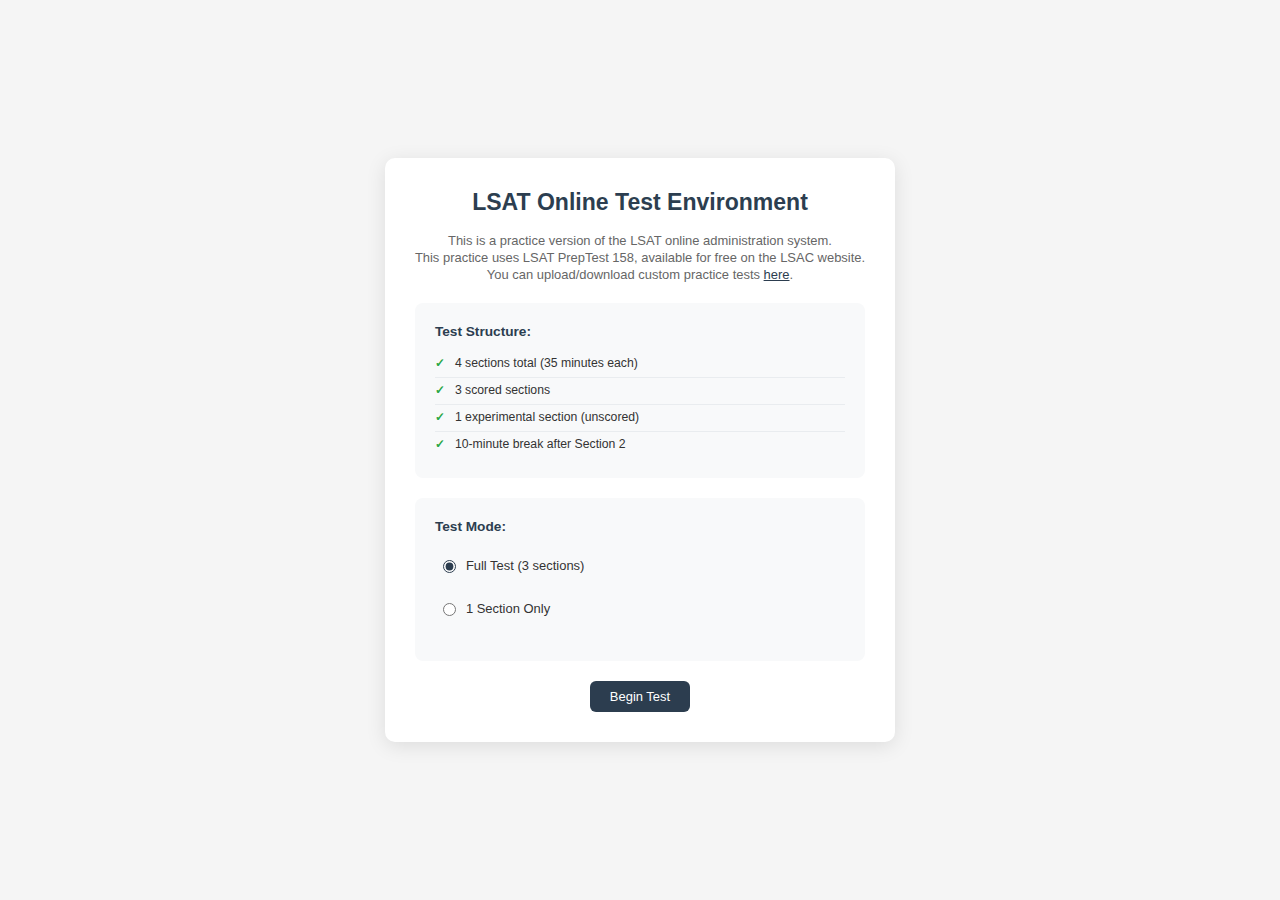
<file: lsat/index.html>
<!DOCTYPE html>
<html lang="en">
<head>
    <meta charset="UTF-8">
    <meta name="viewport" content="width=device-width, initial-scale=1.0">
    <title>LSAT Online Test Environment</title>
    <link rel="icon" type="image/png" href="icon.png">
    <link rel="stylesheet" href="style.css">
</head>
<body>
    <!-- Start Screen -->
    <div id="start-screen" class="screen active">
        <div class="start-container">
            <h1>LSAT Online Test Environment</h1>
            <p>This is a practice version of the LSAT online administration system. <br> 
                This practice uses LSAT PrepTest 158, available for free on the LSAC website. <br> 
                You can upload/download custom practice tests <a href="#" id="json-menu-link">here</a>.
            </p>
            <div class="test-info">
                <h3>Test Structure:</h3>
                <ul>
                    <li>4 sections total (35 minutes each)</li>
                    <li>3 scored sections</li>
                    <li>1 experimental section (unscored)</li>
                    <li>10-minute break after Section 2</li>
                </ul>
            </div>
            
            <div class="test-mode-selection">
                <h3>Test Mode:</h3>
                <div class="mode-options">
                    <label class="mode-option">
                        <input type="radio" name="test-mode" value="full" checked>
                        <span class="mode-label">Full Test (3 sections)</span>
                    </label>
                    <label class="mode-option">
                        <input type="radio" name="test-mode" value="single">
                        <span class="mode-label">1 Section Only</span>
                    </label>
                </div>
                
                <div id="section-selection" class="section-selection" style="display: none;">
                    <h4>Select Section:</h4>
                    <div class="section-options">
                        <label class="section-option">
                            <input type="radio" name="section-type" value="LR1">
                            <span class="section-label">Logical Reasoning 1 (LR1)</span>
                        </label>
                        <label class="section-option">
                            <input type="radio" name="section-type" value="LR2">
                            <span class="section-label">Logical Reasoning 2 (LR2)</span>
                        </label>
                        <label class="section-option">
                            <input type="radio" name="section-type" value="RC">
                            <span class="section-label">Reading Comprehension (RC)</span>
                        </label>
                    </div>
                </div>
            </div>
            
            <button id="begin-test-btn" class="btn-primary">Begin Test</button>
        </div>
    </div>

    <!-- Test Environment -->
    <div id="test-environment" class="screen">
        <!-- Header -->
        <header class="test-header">
            <div class="test-info">
                <span id="section-name">Section 1</span>
                <span id="question-counter">Question 1 of 5</span>
            </div>
            <div class="timer-container">
                <div class="timer" id="timer">35:00</div>
                <button id="submit-section-btn" class="btn-primary">Submit Section</button>
            </div>
        </header>

        <!-- Main Content Area -->
        <main class="test-content">
            <!-- Reading Comprehension Layout -->
            <div id="rc-layout" class="section-layout">
                <div class="passage-pane">
                    <div class="passage-content" id="passage-content">
                        <!-- Passage content will be loaded here -->
                    </div>
                </div>
                <div class="question-pane">
                    <div class="question-content" id="question-content">
                        <!-- Question content will be loaded here -->
                    </div>
                    <div class="answer-choices" id="answer-choices">
                        <!-- Answer choices will be loaded here -->
                    </div>
                </div>
            </div>

            <!-- Logical Reasoning Layout -->
            <div id="lr-layout" class="section-layout">
                <div class="lr-prompt-pane">
                    <div class="prompt-content" id="lr-question-content">
                        <!-- LR prompt content will be loaded here -->
                    </div>
                </div>
                <div class="question-pane">
                    <div class="question-content" id="lr-question-display">
                        <!-- LR question display will be loaded here -->
                    </div>
                    <div class="answer-choices" id="lr-answer-choices">
                        <!-- LR answer choices will be loaded here -->
                    </div>
                </div>
            </div>

            <!-- Logic Games Layout -->
            <div id="lg-layout" class="section-layout">
                <div class="game-setup-pane">
                    <div class="game-content" id="game-content">
                        <!-- Game setup content will be loaded here -->
                    </div>
                </div>
                <div class="question-pane">
                    <div class="question-content" id="lg-question-content">
                        <!-- LG question content will be loaded here -->
                    </div>
                    <div class="answer-choices" id="lg-answer-choices">
                        <!-- LG answer choices will be loaded here -->
                    </div>
                </div>
            </div>
        </main>

        <!-- Navigation -->
        <nav class="test-navigation">
            <div class="nav-container">
                <div class="question-grid" id="question-grid">
                    <!-- Question grid will be generated here -->
                </div>
                <div class="nav-arrows">
                    <button id="prev-btn" class="btn-primary">←</button>
                    <button id="next-btn" class="btn-primary">→</button>
                </div>
            </div>
        </nav>

        <!-- Tools Panel -->
        <div class="tools-panel">
            <button id="highlighter-btn" class="tool-btn">Highlighter</button>
            <button id="notes-btn" class="tool-btn">Notes</button>
        </div>

        <!-- Notes Modal -->
        <div id="notes-modal" class="modal">
            <div class="modal-content">
                <div class="modal-header">
                    <h3>Notes</h3>
                    <button id="close-notes" class="close-btn">&times;</button>
                </div>
                <div class="modal-body">
                    <textarea id="notes-textarea" placeholder="Add your notes here..."></textarea>
                </div>
            </div>
        </div>
    </div>

    <!-- Break Screen -->
    <div id="break-screen" class="screen">
        <div class="break-container">
            <h2>Break Time</h2>
            <p>You have completed Section 2. You can take a 10-minute break or skip it.</p>
            <div class="break-timer" id="break-timer">10:00</div>
            <button id="resume-test-btn" class="btn-primary">Skip Break & Resume Test</button>
        </div>
    </div>

    <!-- End of Test Screen -->
    <div id="end-screen" class="screen">
        <div class="end-container">
            <h2>Test Complete</h2>
            <p>You have completed all sections of the LSAT practice test.</p>
            <div class="test-summary">
                <h3>Test Summary:</h3>
                <ul id="test-summary-list">
                    <!-- Summary will be populated here -->
                </ul>
            </div>
            <div class="copy-summary-section">
                <h3>Copy-Paste Summary</h3>
                <p>Click the button below to copy a detailed summary of your wrong answers to your clipboard:</p>
                <button id="copy-summary-btn" class="btn-primary">Copy Summary to Clipboard</button>
                <div id="summary-text" class="summary-text-display">
                    <!-- Summary text will be populated here -->
                </div>
            </div>
        </div>
    </div>

    <!-- Submit Section Confirmation Modal -->
    <div id="submit-modal" class="modal">
        <div class="modal-content">
            <div class="modal-header">
                <h3>Submit Section</h3>
            </div>
            <div class="modal-body">
                <p>Are you sure you want to submit this section? You will not be able to return to it.</p>
                <div class="modal-buttons">
                    <button id="cancel-submit" class="btn-secondary">Cancel</button>
                    <button id="confirm-submit" class="btn-primary">Submit Section</button>
                </div>
            </div>
        </div>
    </div>

    <!-- JSON Upload/Download Modal -->
    <div id="json-modal" class="modal">
        <div class="modal-content">
            <div class="modal-header">
                <h3>JSON Upload/Download</h3>
                <button id="close-json-modal" class="close-btn">&times;</button>
            </div>
            <div class="modal-body">
                <div class="json-section">
                    <h4>Download Current Test</h4>
                    <p>Download the current test data as a JSON file.</p>
                    <button id="download-json-btn" class="btn-primary">Download in.json</button>
                </div>
                <hr>
                <div class="json-section">
                    <h4>Upload Custom Test</h4>
                    <p>Upload your own JSON file to replace the current test data.</p>
                    <input type="file" id="json-file-input" accept=".json" style="display: none;">
                    <button id="upload-json-btn" class="btn-secondary">Choose File</button>
                    <span id="selected-file-name"></span>
                </div>
            </div>
        </div>
    </div>

    <script src="script.js"></script>
</body>
</html>
</file>
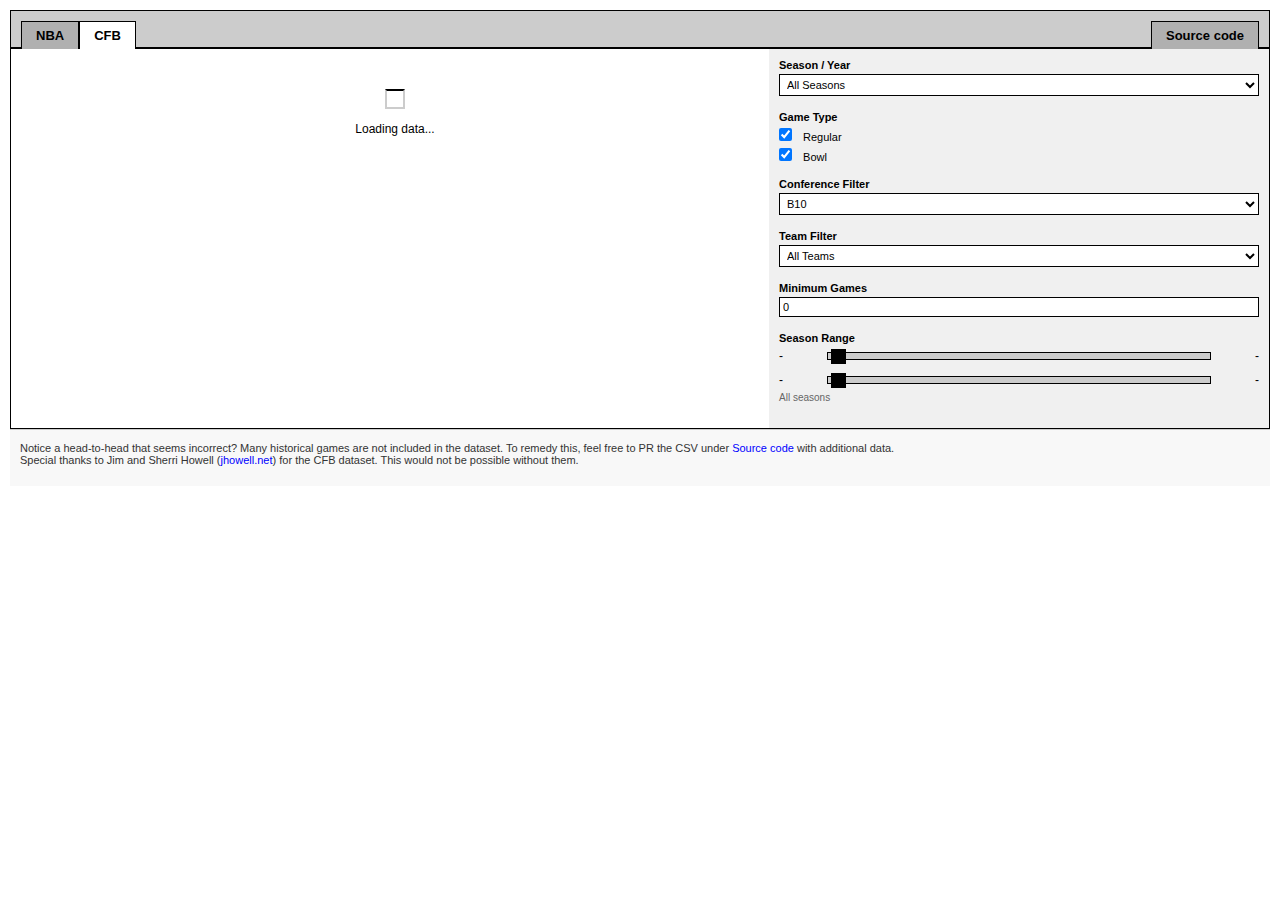
<file: sports/cfb/index.html>
<!DOCTYPE html>
<html lang="en">
<head>
    <meta charset="UTF-8">
    <meta name="viewport" content="width=device-width, initial-scale=1.0">
    <link rel="icon" type="image/png" href="../main/imgs/icon.png">
    <title>CFB Head-to-Head Records</title>
    <script src="https://d3js.org/d3.v7.min.js"></script>
    <link rel="stylesheet" href="../style.css">
</head>
<body>
    <div class="container">
        <div class="sports-tabs">
            <a href="../nba/index.html" class="sports-tab">NBA</a>
            <a href="#" class="sports-tab active">CFB</a>
            <a href="https://github.com/xandervsn/NBA-Head-To-Head" class="sports-tab sports-tab-right" target="_blank" rel="noopener">Source code</a>
        </div>
        <div class="main-content">
            <div class="visualization-container">
                <div id="heatmap-container">
                    <div class="loading"><div class="loading-spinner"></div><p>Loading data...</p></div>
                </div>
            </div>
            <div class="controls">
                <div class="filters-panel">
                    <div class="filter-group">
                        <label>Season / Year</label>
                        <select id="year-filter"><option value="all">All Seasons</option></select>
                    </div>
                    <div class="filter-group">
                        <label>Game Type</label>
                        <div style="margin-top: 5px;">
                            <label style="display: block; margin-bottom: 5px; font-weight: normal; padding-left: 0; padding-right: 0;">
                                <input type="checkbox" class="game-type-checkbox" value="Regular" checked style="margin-right: 8px; margin-left: 0; vertical-align: baseline; width: auto;">
                                <span style="vertical-align: baseline;">Regular</span>
                            </label>
                            <label style="display: block; margin-bottom: 5px; font-weight: normal; padding-left: 0; padding-right: 0;">
                                <input type="checkbox" class="game-type-checkbox" value="Bowl" checked style="margin-right: 8px; margin-left: 0; vertical-align: baseline; width: auto;">
                                <span style="vertical-align: baseline;">Bowl</span>
                            </label>
                        </div>
                    </div>
                    <div class="filter-group">
                        <label>Conference Filter</label>
                        <select id="conference-filter">
                            <option value="p5">P5</option>
                            <option value="acc">ACC</option>
                            <option value="b10" selected>B10</option>
                            <option value="big12">Big 12</option>
                            <option value="pac12">Pac-12</option>
                            <option value="sec">SEC</option>
                        </select>
                    </div>
                    <div class="filter-group">
                        <label>Team Filter</label>
                        <select id="team-filter"><option value="all">All Teams</option></select>
                    </div>
                    <div class="filter-group">
                        <label>Minimum Games</label>
                        <input type="number" id="min-games-filter" value="0" min="0" step="1">
                    </div>
                    <div class="filter-group">
                        <label>Season Range</label>
                        <div style="margin-top: 5px;">
                            <div style="display: table; width: 100%; margin-bottom: 10px;">
                                <div style="display: table-cell; width: 40px; vertical-align: middle;"><span id="year-min-display">-</span></div>
                                <div style="display: table-cell; vertical-align: middle; padding: 0 8px;"><input type="range" id="year-range-slider-min" min="0" max="100" value="0" step="1" style="width: 100%;"></div>
                                <div style="display: table-cell; width: 40px; vertical-align: middle; text-align: right;"><span id="year-max-display-min">-</span></div>
                            </div>
                            <div style="display: table; width: 100%;">
                                <div style="display: table-cell; width: 40px; vertical-align: middle;"><span id="year-min-display-max">-</span></div>
                                <div style="display: table-cell; vertical-align: middle; padding: 0 8px;"><input type="range" id="year-range-slider-max" min="0" max="100" value="0" step="1" style="width: 100%;"></div>
                                <div style="display: table-cell; width: 40px; vertical-align: middle; text-align: right;"><span id="year-max-display">-</span></div>
                            </div>
                        </div>
                        <div style="margin-top: 5px; font-size: 10px; color: #666;"><span id="year-range-text">All seasons</span></div>
                    </div>
                </div>
            </div>
        </div>
    </div>

    <footer class="sports-footer">
        Notice a head-to-head that seems incorrect? Many historical games are not included in the dataset. To remedy this, feel free to PR the CSV under <a href="https://github.com/xandervsn/NBA-Head-To-Head" target="_blank" rel="noopener">Source code</a> with additional data.<br>
        Special thanks to Jim and Sherri Howell (<a href="https://www.jhowell.net/cf/scores/byconf.htm" target="_blank" rel="noopener">jhowell.net</a>) for the CFB dataset. This would not be possible without them.
    </footer>

    <div class="tooltip" id="tooltip"></div>

    <script>
        let rawData = [], yearByYearData = [], filteredData = [], teams = [], allTeams = [];
        let availableYears = [], yearRange = { min: null, max: null };
        const CONFERENCE_OPTIONS = [
            { key: 'p5', label: 'P5' },
            { key: 'acc', label: 'ACC' },
            { key: 'b10', label: 'B10' },
            { key: 'big12', label: 'Big 12' },
            { key: 'pac12', label: 'Pac-12' },
            { key: 'sec', label: 'SEC' }
        ];
        const config = {
            cellSize: 22,
            cellPadding: 0,
            colorScale: d3.scaleSequential(d3.interpolateRdYlGn).domain([0, 1])
        };

        function lightenColor(color, amount) {
            const c = d3.rgb(color);
            return d3.rgb(Math.min(255, c.r + amount), Math.min(255, c.g + amount), Math.min(255, c.b + amount));
        }

        async function init() {
            try {
                setupConferenceFilter();
                await loadDataForConference(d3.select('#conference-filter').property('value'));
                setupFilters();
                if (availableYears.length > 0) setupYearSlider();
                applyFilters();
            } catch (e) {
                console.error(e);
                document.getElementById('heatmap-container').innerHTML = '<div class="no-data-message">Error loading data. Run build_head_to_head.py and ensure conference CSVs are in cfb/data/.</div>';
            }
        }

        function setupConferenceFilter() {
            const confFilter = d3.select('#conference-filter');
            confFilter.selectAll('option').remove();
            CONFERENCE_OPTIONS.forEach(o => confFilter.append('option').attr('value', o.key).text(o.label));
            confFilter.property('value', 'b10');
            confFilter.on('change', async function() {
                const key = d3.select(this).property('value');
                document.getElementById('heatmap-container').innerHTML = '<div class="loading"><div class="loading-spinner"></div><p>Loading data...</p></div>';
                try {
                    await loadDataForConference(key);
                    setupFilters();
                    if (availableYears.length > 0) setupYearSlider();
                    applyFilters();
                } catch (e) {
                    console.error(e);
                    document.getElementById('heatmap-container').innerHTML = '<div class="no-data-message">Error loading conference data.</div>';
                }
            });
        }

        async function loadDataForConference(conferenceKey) {
            const recordsUrl = `data/${conferenceKey}_head_to_head_records.csv`;
            const byYearUrl = `data/${conferenceKey}_head_to_head_by_year.csv`;
            const response = await fetch(recordsUrl);
            if (!response.ok) throw new Error(`Failed to load ${recordsUrl}`);
            const csvText = await response.text();
            rawData = d3.csvParse(csvText, d => ({
                team: d.Team,
                opponent: d.Opponent,
                winPct: d.Win_Percentage === '' ? null : parseFloat(d.Win_Percentage) / 100,
                wins: parseInt(d.Wins) || 0,
                losses: parseInt(d.Losses) || 0,
                ties: parseInt(d.Ties) || 0,
                totalGames: parseInt(d.Total_Games) || 0
            }));

            try {
                const yearResponse = await fetch(byYearUrl);
                if (!yearResponse.ok) throw new Error('No by-year file');
                const yearCsv = await yearResponse.text();
                yearByYearData = d3.csvParse(yearCsv, d => ({
                    year: parseInt(d.year),
                    gameType: d.gameType || 'Regular',
                    team: d.team,
                    opponent: d.opponent,
                    winPct: parseFloat(d.win_pct) / 100,
                    wins: parseInt(d.wins) || 0,
                    losses: parseInt(d.losses) || 0,
                    ties: parseInt(d.ties) || 0,
                    totalGames: parseInt(d.total_games) || 0
                }));
                availableYears = [...new Set(yearByYearData.map(d => d.year))].filter(y => !isNaN(y)).sort((a, b) => a - b);
                if (availableYears.length) {
                    yearRange.min = availableYears[0];
                    yearRange.max = availableYears[availableYears.length - 1];
                }
            } catch (err) { yearByYearData = []; availableYears = []; yearRange = { min: null, max: null }; }

            const teamSet = new Set();
            rawData.forEach(d => { teamSet.add(d.team); teamSet.add(d.opponent); });
            allTeams = Array.from(teamSet).sort();
            teams = allTeams.slice();
            filteredData = rawData;
        }

        function setupYearSlider() {
            if (!availableYears.length) {
                d3.select('#year-min-display').text('-');
                d3.select('#year-max-display-min').text('-');
                d3.select('#year-min-display-max').text('-');
                d3.select('#year-max-display').text('-');
                d3.select('#year-range-text').text('All seasons');
                return;
            }
            const sliderMin = d3.select('#year-range-slider-min');
            const sliderMax = d3.select('#year-range-slider-max');
            sliderMin.attr('min', 0).attr('max', availableYears.length - 1).attr('value', 0);
            sliderMax.attr('min', 0).attr('max', availableYears.length - 1).attr('value', availableYears.length - 1);
            d3.select('#year-min-display').text(yearRange.min);
            d3.select('#year-max-display-min').text(yearRange.min);
            d3.select('#year-min-display-max').text(yearRange.min);
            d3.select('#year-max-display').text(yearRange.max);
            d3.select('#year-range-text').text(`All seasons (${yearRange.min}-${yearRange.max})`);

            function updateYearRange() {
                let minIdx = parseInt(sliderMin.property('value'));
                let maxIdx = parseInt(sliderMax.property('value'));
                if (minIdx > maxIdx) {
                    if (this.id === 'year-range-slider-min') { sliderMin.attr('value', maxIdx); minIdx = maxIdx; }
                    else { sliderMax.attr('value', minIdx); maxIdx = minIdx; }
                }
                const selectedMin = availableYears[minIdx], selectedMax = availableYears[maxIdx];
                d3.select('#year-min-display').text(selectedMin);
                d3.select('#year-max-display-min').text(selectedMin);
                d3.select('#year-min-display-max').text(selectedMin);
                d3.select('#year-max-display').text(selectedMax);
                d3.select('#year-range-text').text(selectedMin === selectedMax ? `Season ${selectedMin}` : `Seasons ${selectedMin}-${selectedMax}`);
                applyFilters();
            }
            sliderMin.on('input', updateYearRange);
            sliderMax.on('input', updateYearRange);
        }

        function setupFilters() {
            const teamFilter = d3.select('#team-filter');
            teamFilter.selectAll('option').remove();
            teamFilter.append('option').attr('value', 'all').text('All Teams');
            allTeams.forEach(team => teamFilter.append('option').attr('value', team).text(team));
            teamFilter.property('value', 'all');
            if (availableYears.length) {
                const yearFilter = d3.select('#year-filter');
                yearFilter.selectAll('option').filter((d, i) => i > 0).remove();
                availableYears.forEach(y => yearFilter.append('option').attr('value', y).text(y));
            }
            d3.select('#team-filter').on('change', applyFilters);
            d3.select('#min-games-filter').on('input', applyFilters);
            d3.select('#year-filter').on('change', applyFilters);
            d3.selectAll('.game-type-checkbox').on('change', applyFilters);
        }

        function applyFilters() {
            const selectedTeam = d3.select('#team-filter').property('value');
            const minGames = parseInt(d3.select('#min-games-filter').property('value')) || 0;
            const selectedYear = d3.select('#year-filter').property('value');
            const sliderMinVal = parseInt(d3.select('#year-range-slider-min').property('value')) || 0;
            const sliderMaxVal = parseInt(d3.select('#year-range-slider-max').property('value')) || (availableYears.length - 1);
            const selectedGameTypes = [];
            d3.selectAll('.game-type-checkbox').each(function() {
                if (d3.select(this).property('checked')) selectedGameTypes.push(d3.select(this).property('value'));
            });

            let yearMin = yearRange.min, yearMax = null;
            if (selectedYear !== 'all' && !isNaN(parseInt(selectedYear))) {
                yearMax = parseInt(selectedYear);
                yearMin = yearMax;
            } else if (availableYears.length) {
                yearMin = availableYears[sliderMinVal];
                yearMax = availableYears[sliderMaxVal];
            }

            if (yearByYearData.length && yearMax != null) {
                let yearFiltered = yearByYearData.filter(d => d.year >= yearMin && d.year <= yearMax);
                if (selectedGameTypes.length) yearFiltered = yearFiltered.filter(d => selectedGameTypes.includes(d.gameType));
                const aggregated = {};
                yearFiltered.forEach(d => {
                    const key = `${d.team}|${d.opponent}`;
                    if (!aggregated[key]) aggregated[key] = { team: d.team, opponent: d.opponent, wins: 0, losses: 0, ties: 0, totalGames: 0 };
                    aggregated[key].wins += d.wins;
                    aggregated[key].losses += d.losses;
                    aggregated[key].ties += d.ties;
                    aggregated[key].totalGames += d.totalGames;
                });
                filteredData = Object.values(aggregated).map(d => {
                    const decided = d.wins + d.losses;
                    return {
                        team: d.team, opponent: d.opponent, wins: d.wins, losses: d.losses, ties: d.ties, totalGames: d.totalGames,
                        winPct: decided > 0 ? d.wins / decided : null
                    };
                });
            } else filteredData = rawData.slice();

            filteredData = filteredData.filter(d => {
                if (selectedTeam !== 'all' && d.team !== selectedTeam && d.opponent !== selectedTeam) return false;
                if (d.totalGames < minGames) return false;
                return true;
            });

            const filteredTeamSet = new Set();
            filteredData.forEach(d => { filteredTeamSet.add(d.team); filteredTeamSet.add(d.opponent); });
            teams = Array.from(filteredTeamSet).sort();
            renderHeatmap();
        }

        function renderHeatmap() {
            const container = d3.select('#heatmap-container');
            container.selectAll('*').remove();
            if (!filteredData.length) {
                container.html('<div class="no-data-message">No data matches the current filters.</div>');
                return;
            }

            const margin = { top: 40, right: 20, bottom: 120, left: 140 };
            const controlsWidth = 520; // Width of controls panel (500px + padding)
            const viewportWidth = Math.max(400, window.innerWidth - 40 - controlsWidth);
            const viewportHeight = Math.max(400, window.innerHeight - 120);
            const availableWidth = viewportWidth - margin.left - margin.right;
            const availableHeight = viewportHeight - margin.top - margin.bottom;
            const effectiveGridSide = Math.min(availableWidth, availableHeight);
            const n = teams.length;
            // For n <= 32: grid fills viewport (same total size for 8x8 and 30x30). For n > 32: cell size fixed at 32-cell size so grid grows and scrolls.
            const cellSize = effectiveGridSide / (n <= 32 ? n : 32);
            const gridSize = n * cellSize;
            const fontScale = cellSize / 22;
            const cellLabelFont = Math.round(Math.max(5, Math.min(24, 6 * fontScale)));
            const axisTickFont = Math.round(Math.max(6, Math.min(20, 8 * fontScale)));
            const axisLabelFont = Math.round(Math.max(8, Math.min(24, 9 * fontScale)));
            const titleFont = Math.round(Math.max(10, Math.min(14, 14 * fontScale)));
            const width = gridSize + margin.left + margin.right;
            const height = gridSize + margin.top + margin.bottom;

            const svg = container.append('svg').attr('width', width).attr('height', height);
            const g = svg.append('g').attr('transform', `translate(${margin.left},${margin.top})`);

            const dataMatrix = {};
            filteredData.forEach(d => { dataMatrix[`${d.team}|${d.opponent}`] = d; });

            const xScale = d3.scaleBand().domain(teams).range([0, gridSize]).paddingInner(0);
            const yScale = d3.scaleBand().domain(teams).range([0, gridSize]).paddingInner(0);

            const cellData = teams.flatMap(team => teams.map(opponent => ({
                team, opponent, data: dataMatrix[`${team}|${opponent}`]
            })));

            g.selectAll('.cell').data(cellData).enter().append('rect')
                .attr('class', 'cell')
                .attr('x', d => xScale(d.opponent))
                .attr('y', d => yScale(d.team))
                .attr('width', xScale.bandwidth())
                .attr('height', yScale.bandwidth())
                .each(function(d) {
                    const fill = (!d.data || d.data.totalGames === 0) ? '#e0e0e0' : config.colorScale(d.data.winPct);
                    d3.select(this).attr('fill', fill).attr('data-original-fill', fill);
                })
                .style('cursor', 'pointer')
                .on('mouseenter', function(ev, d) {
                    d3.selectAll('.cell').each(function(c) {
                        const orig = d3.select(this).attr('data-original-fill');
                        let fill = orig;
                        if (c.team === d.team && c.opponent === d.opponent) fill = lightenColor(orig, 60);
                        else if (c.team === d.team || c.opponent === d.opponent) fill = lightenColor(orig, 40);
                        d3.select(this).attr('fill', fill);
                    });
                    showTooltip(ev, d);
                })
                .on('mousemove', ev => d3.select('#tooltip').style('left', (ev.pageX + 10) + 'px').style('top', (ev.pageY - 10) + 'px'))
                .on('mouseleave', function() {
                    d3.selectAll('.cell').each(function() { d3.select(this).attr('fill', d3.select(this).attr('data-original-fill')); });
                    d3.select('#tooltip').classed('visible', false);
                });

            g.selectAll('.cell-label').data(cellData).enter().append('text')
                .attr('class', 'cell-label')
                .attr('x', d => xScale(d.opponent) + xScale.bandwidth() / 2)
                .attr('y', d => yScale(d.team) + yScale.bandwidth() / 2)
                .attr('text-anchor', 'middle').attr('dominant-baseline', 'middle')
                .style('font-size', cellLabelFont + 'px')
                .text(d => (!d.data || d.data.totalGames === 0) ? '' : `${(d.data.winPct * 100).toFixed(0)}%`)
                .style('pointer-events', 'none');

            g.append('g').attr('class', 'axis').attr('transform', `translate(0,${gridSize})`)
                .call(d3.axisBottom(xScale).tickSize(0)).selectAll('text')
                .attr('transform', 'rotate(-65)').attr('text-anchor', 'end').attr('dx', '-.4em').attr('dy', '.25em')
                .attr('class', 'axis-tick').attr('font-size', axisTickFont);
            g.append('g').attr('class', 'axis').call(d3.axisLeft(yScale).tickSize(0)).selectAll('text')
                .attr('class', 'axis-tick').attr('font-size', axisTickFont);
            g.append('text').attr('class', 'axis-label').attr('transform', 'rotate(-90)').attr('y', -margin.left + 20).attr('x', -gridSize / 2).attr('text-anchor', 'middle').attr('font-size', axisLabelFont).text('Team');
            g.append('text').attr('class', 'axis-label').attr('y', gridSize + 80).attr('x', gridSize / 2).attr('text-anchor', 'middle').attr('font-size', axisLabelFont).text('Opponent');
            svg.append('text').attr('x', width / 2).attr('y', 22).attr('text-anchor', 'middle').style('font-size', titleFont + 'px').style('font-weight', 'bold').text('Head-to-Head Win %');
        }

        function showTooltip(ev, d) {
            const tooltip = d3.select('#tooltip');
            if (!d.data || d.data.totalGames === 0) {
                tooltip.html(`<h3>${d.team} vs ${d.opponent}</h3><p>No games played</p>`);
            } else {
                tooltip.html(`
                    <h3>${d.team} vs ${d.opponent}</h3>
                    <p><span class="highlight">Win %:</span> ${(d.data.winPct * 100).toFixed(2)}%</p>
                    <p><span class="highlight">Record:</span> ${d.data.wins}-${d.data.losses}-${d.data.ties || 0}</p>
                    <p><span class="highlight">Total Games:</span> ${d.data.totalGames}</p>
                `);
            }
            tooltip.classed('visible', true).style('left', (ev.pageX + 10) + 'px').style('top', (ev.pageY - 10) + 'px');
        }

        window.addEventListener('DOMContentLoaded', init);
        let resizeT;
        window.addEventListener('resize', () => {
            clearTimeout(resizeT);
            resizeT = setTimeout(() => { if (teams.length) renderHeatmap(); }, 250);
        });
    </script>
</body>
</html>
</file>
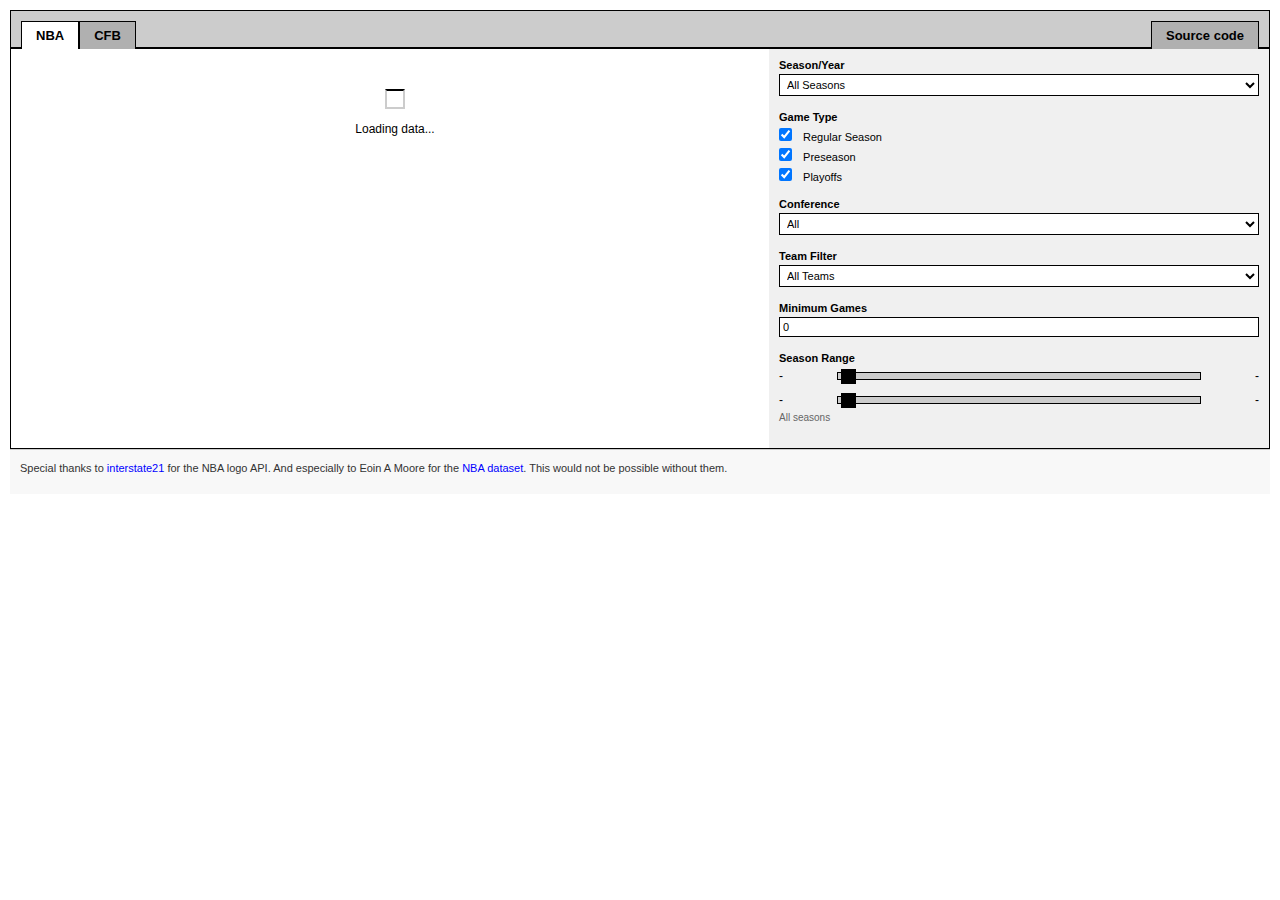
<file: sports/nba/index.html>
<!DOCTYPE html>
<html lang="en">
<head>
    <meta charset="UTF-8">
    <meta name="viewport" content="width=device-width, initial-scale=1.0">
    <link rel="icon" type="image/png" href="../main/imgs/icon.png">
    <title>NBA Head-to-Head Records</title>
    <script src="https://d3js.org/d3.v7.min.js"></script>
    <link rel="stylesheet" href="../style.css">
</head>
<body>
    <div class="container">
        <div class="sports-tabs">
            <a href="#" class="sports-tab active">NBA</a>
            <a href="../cfb/index.html" class="sports-tab">CFB</a>
            <a href="https://github.com/xandervsn/NBA-Head-To-Head" class="sports-tab sports-tab-right" target="_blank" rel="noopener">Source code</a>
        </div>

        <div class="main-content">
            <div class="visualization-container">
                <div id="heatmap-container">
                    <div class="loading">
                        <div class="loading-spinner"></div>
                        <p>Loading data...</p>
                    </div>
                </div>
            </div>

            <div class="controls">
                <div class="filters-panel">
                    <div class="filter-group">
                        <label>Season/Year</label>
                        <select id="year-filter">
                            <option value="all">All Seasons</option>
                            <!-- Will be populated dynamically -->
                        </select>
                    </div>
                    <div class="filter-group">
                        <label>Game Type</label>
                        <div style="margin-top: 5px;">
                            <label style="display: block; margin-bottom: 5px; font-weight: normal; padding-left: 0; padding-right: 0;">
                                <input type="checkbox" class="game-type-checkbox" value="Regular Season" checked style="margin-right: 8px; margin-left: 0; vertical-align: baseline; width: auto;">
                                <span style="vertical-align: baseline;">Regular Season</span>
                            </label>
                            <label style="display: block; margin-bottom: 5px; font-weight: normal; padding-left: 0; padding-right: 0;">
                                <input type="checkbox" class="game-type-checkbox" value="Preseason" checked style="margin-right: 8px; margin-left: 0; vertical-align: baseline; width: auto;">
                                <span style="vertical-align: baseline;">Preseason</span>
                            </label>
                            <label style="display: block; margin-bottom: 5px; font-weight: normal; padding-left: 0; padding-right: 0;">
                                <input type="checkbox" class="game-type-checkbox" value="Playoffs" checked style="margin-right: 8px; margin-left: 0; vertical-align: baseline; width: auto;">
                                <span style="vertical-align: baseline;">Playoffs</span>
                            </label>
                        </div>
                    </div>
                    <div class="filter-group">
                        <label>Conference</label>
                        <select id="conference-filter">
                            <option value="all">All</option>
                            <option value="east">Eastern Conference</option>
                            <option value="west">Western Conference</option>
                        </select>
                    </div>
                    <div class="filter-group">
                        <label>Team Filter</label>
                        <select id="team-filter">
                            <option value="all">All Teams</option>
                            <!-- Will be populated dynamically -->
                        </select>
                    </div>
                    <div class="filter-group">
                        <label>Minimum Games</label>
                        <input type="number" id="min-games-filter" value="0" min="0" step="1">
                    </div>
                    <div class="filter-group">
                        <label>Season Range</label>
                        <div style="margin-top: 5px;">
                            <div style="display: table; width: 100%; margin-bottom: 10px;">
                                <div style="display: table-cell; width: 50px; vertical-align: middle;">
                                    <span id="year-min-display">-</span>
                                </div>
                                <div style="display: table-cell; width: auto; vertical-align: middle; padding: 0 8px;">
                                    <input type="range" id="year-range-slider-min" min="0" max="100" value="0" step="1" style="width: 100%;">
                                </div>
                                <div style="display: table-cell; width: 50px; vertical-align: middle; text-align: right;">
                                    <span id="year-max-display-min">-</span>
                                </div>
                            </div>
                            <div style="display: table; width: 100%;">
                                <div style="display: table-cell; width: 50px; vertical-align: middle;">
                                    <span id="year-min-display-max">-</span>
                                </div>
                                <div style="display: table-cell; width: auto; vertical-align: middle; padding: 0 8px;">
                                    <input type="range" id="year-range-slider-max" min="0" max="100" value="0" step="1" style="width: 100%;">
                                </div>
                                <div style="display: table-cell; width: 50px; vertical-align: middle; text-align: right;">
                                    <span id="year-max-display">-</span>
                                </div>
                            </div>
                        </div>
                        <div style="margin-top: 5px; font-size: 10px; color: #666;">
                            <span id="year-range-text">All seasons</span>
                        </div>
                    </div>
                </div>
            </div>
        </div>
    </div>

    <footer class="sports-footer">
        Special thanks to <a href="https://interstate21.com/nba-logos/" target="_blank" rel="noopener">interstate21</a> for the NBA logo API.
        And especially to Eoin A Moore for the <a href="https://www.kaggle.com/datasets/eoinamoore/historical-nba-data-and-player-box-scores/" target="_blank" rel="noopener">NBA dataset</a>. This would not be possible without them.
    </footer>

    <div class="tooltip" id="tooltip"></div>

    <script>
        // Global state
        let rawData = [];
        let yearByYearData = [];
        let filteredData = [];
        let teams = [];
        let allTeams = [];
        let currentHighlight = { row: null, col: null };
        let availableYears = [];
        let yearRange = { min: null, max: null };
        
        // Configuration
        const config = {
            cellSize: 25,
            cellPadding: 0,
            labelWidth: 120,
            labelHeight: 20,
            logoSizeAt30: 24,  // logo size when heatmap is 30×30 (reference scale)
            colorScale: d3.scaleSequential(d3.interpolateRdYlGn)
                .domain([0, 1])
        };

        // Team full name → 3-letter abbreviation (for nba_logos/XXX.png)
        const teamToAbbr = {
            'Atlanta Hawks': 'ATL', 'Boston Celtics': 'BOS', 'Brooklyn Nets': 'BKN',
            'Charlotte Hornets': 'CHA', 'Chicago Bulls': 'CHI', 'Cleveland Cavaliers': 'CLE',
            'Dallas Mavericks': 'DAL', 'Denver Nuggets': 'DEN', 'Detroit Pistons': 'DET',
            'Golden State Warriors': 'GSW', 'Houston Rockets': 'HOU', 'Indiana Pacers': 'IND',
            'Los Angeles Clippers': 'LAC', 'Los Angeles Lakers': 'LAL', 'Memphis Grizzlies': 'MEM',
            'Miami Heat': 'MIA', 'Milwaukee Bucks': 'MIL', 'Minnesota Timberwolves': 'MIN',
            'New Orleans Pelicans': 'NOP', 'New York Knicks': 'NYK', 'Oklahoma City Thunder': 'OKC',
            'Orlando Magic': 'ORL', 'Philadelphia 76ers': 'PHI', 'Phoenix Suns': 'PHX',
            'Portland Trail Blazers': 'POR', 'Sacramento Kings': 'SAC', 'San Antonio Spurs': 'SAS',
            'Toronto Raptors': 'TOR', 'Utah Jazz': 'UTA', 'Washington Wizards': 'WAS'
        };

        // Conference membership (East / West) for Conference filter
        const EAST_TEAMS = [
            'Atlanta Hawks', 'Boston Celtics', 'Brooklyn Nets', 'Charlotte Hornets', 'Chicago Bulls',
            'Cleveland Cavaliers', 'Detroit Pistons', 'Indiana Pacers', 'Miami Heat', 'Milwaukee Bucks',
            'New York Knicks', 'Orlando Magic', 'Philadelphia 76ers', 'Toronto Raptors', 'Washington Wizards'
        ];
        const WEST_TEAMS = [
            'Dallas Mavericks', 'Denver Nuggets', 'Golden State Warriors', 'Houston Rockets',
            'Los Angeles Clippers', 'Los Angeles Lakers', 'Memphis Grizzlies', 'Minnesota Timberwolves',
            'New Orleans Pelicans', 'Oklahoma City Thunder', 'Phoenix Suns', 'Portland Trail Blazers',
            'Sacramento Kings', 'San Antonio Spurs', 'Utah Jazz'
        ];
        function logoPath(team) { return 'nba_logos/' + (teamToAbbr[team] || 'ATL') + '.png'; }
        const bigLogoTeams = new Set(['LAL', 'LAC', 'POR', 'SAS']);
        function logoScale(team) { return bigLogoTeams.has(teamToAbbr[team]) ? 1.3 : 1; }

        // Helper function to lighten a color
        function lightenColor(color, amount) {
            const d3Color = d3.rgb(color);
            return d3.rgb(
                Math.min(255, d3Color.r + amount),
                Math.min(255, d3Color.g + amount),
                Math.min(255, d3Color.b + amount)
            );
        }

        // Initialize
        async function init() {
            try {
                await loadData();
                setupFilters();
                if (availableYears.length > 0) {
                    setupYearSlider();
                }
                renderHeatmap();
            } catch (error) {
                console.error('Initialization error:', error);
                document.getElementById('heatmap-container').innerHTML = 
                    '<div class="no-data-message">Error loading data. Please ensure nba/data/nba_head_to_head_records.csv is available.</div>';
            }
        }

        // Load CSV data
        async function loadData() {
            // Load aggregated data
            const response = await fetch('data/nba_head_to_head_records.csv');
            const csvText = await response.text();
            rawData = d3.csvParse(csvText, d => ({
                team: d.Team,
                opponent: d.Opponent,
                winPct: d.Win_Percentage === '' ? null : parseFloat(d.Win_Percentage) / 100,
                wins: parseInt(d.Wins) || 0,
                losses: parseInt(d.Losses) || 0,
                totalGames: parseInt(d.Total_Games) || 0
            }));

            // Load year-by-year data
            try {
                const yearResponse = await fetch('data/nba_head_to_head_by_year.csv');
                const yearCsvText = await yearResponse.text();
                yearByYearData = d3.csvParse(yearCsvText, d => ({
                    year: parseInt(d.year),
                    gameType: d.gameType || 'Regular Season',
                    team: d.team,
                    opponent: d.opponent,
                    winPct: parseFloat(d.win_pct) / 100,
                    wins: parseInt(d.wins) || 0,
                    losses: parseInt(d.losses) || 0,
                    totalGames: parseInt(d.total_games) || 0
                }));

                // Extract available years
                availableYears = [...new Set(yearByYearData.map(d => d.year))].sort((a, b) => a - b);
                yearRange.min = availableYears[0];
                yearRange.max = availableYears[availableYears.length - 1];

                // Year slider will be set up in init() after loadData completes
            } catch (error) {
                console.warn('Year-by-year data not available:', error);
                yearByYearData = [];
            }

            // Extract unique teams
            const teamSet = new Set();
            rawData.forEach(d => {
                teamSet.add(d.team);
                teamSet.add(d.opponent);
            });
            teams = Array.from(teamSet).sort();
            allTeams = teams.slice();

            filteredData = rawData;
        }

        // Setup year sliders (min and max)
        function setupYearSlider() {
            if (availableYears.length === 0) return;

            const sliderMin = d3.select('#year-range-slider-min');
            const sliderMax = d3.select('#year-range-slider-max');
            
            sliderMin.attr('min', 0)
                     .attr('max', availableYears.length - 1)
                     .attr('value', 0);
            
            sliderMax.attr('min', 0)
                     .attr('max', availableYears.length - 1)
                     .attr('value', availableYears.length - 1);

            d3.select('#year-min-display').text(yearRange.min);
            d3.select('#year-max-display-min').text(yearRange.min);
            d3.select('#year-min-display-max').text(yearRange.min);
            d3.select('#year-max-display').text(yearRange.max);
            d3.select('#year-range-text').text(`All seasons (${yearRange.min}-${yearRange.max})`);

            function updateYearRange() {
                const minIndex = parseInt(sliderMin.property('value'));
                const maxIndex = parseInt(sliderMax.property('value'));
                
                // Ensure min <= max
                if (minIndex > maxIndex) {
                    if (this.id === 'year-range-slider-min') {
                        sliderMin.attr('value', maxIndex);
                        const adjustedMin = availableYears[maxIndex];
                        d3.select('#year-min-display').text(adjustedMin);
                        d3.select('#year-max-display-min').text(adjustedMin);
                        d3.select('#year-min-display-max').text(adjustedMin);
                    } else {
                        sliderMax.attr('value', minIndex);
                        const adjustedMax = availableYears[minIndex];
                        d3.select('#year-max-display').text(adjustedMax);
                    }
                }
                
                const finalMinIndex = parseInt(sliderMin.property('value'));
                const finalMaxIndex = parseInt(sliderMax.property('value'));
                const selectedMinYear = availableYears[finalMinIndex];
                const selectedMaxYear = availableYears[finalMaxIndex];
                
                d3.select('#year-min-display').text(selectedMinYear);
                d3.select('#year-max-display-min').text(selectedMinYear);
                d3.select('#year-min-display-max').text(selectedMinYear);
                d3.select('#year-max-display').text(selectedMaxYear);
                
                if (selectedMinYear === selectedMaxYear) {
                    d3.select('#year-range-text').text(`Season ${selectedMinYear}`);
                } else {
                    d3.select('#year-range-text').text(`Seasons ${selectedMinYear}-${selectedMaxYear}`);
                }
                
                applyFilters();
            }

            sliderMin.on('input', updateYearRange);
            sliderMax.on('input', updateYearRange);
        }

        // Setup filter controls
        function setupFilters() {
            updateTeamFilterOptions();
            // Populate year filter dropdown
            if (availableYears.length > 0) {
                const yearFilter = d3.select('#year-filter');
                yearFilter.selectAll('option').filter((d, i) => i > 0).remove();
                availableYears.forEach(year => {
                    yearFilter.append('option')
                        .attr('value', year)
                        .text(year);
                });
            }

            // Attach event listeners
            d3.select('#conference-filter').on('change', function() {
                updateTeamFilterOptions();
                d3.select('#team-filter').property('value', 'all');
                applyFilters();
            });
            d3.select('#team-filter').on('change', applyFilters);
            d3.select('#min-games-filter').on('input', applyFilters);
            d3.select('#year-range-slider-min').on('input', applyFilters);
            d3.select('#year-range-slider-max').on('input', applyFilters);
            d3.select('#year-filter').on('change', applyFilters);
            d3.selectAll('.game-type-checkbox').on('change', applyFilters);
        }

        function updateTeamFilterOptions() {
            const conference = d3.select('#conference-filter').property('value');
            const conferenceTeams = conference === 'east' ? EAST_TEAMS : conference === 'west' ? WEST_TEAMS : allTeams;
            const teamFilter = d3.select('#team-filter');
            teamFilter.selectAll('option').remove();
            teamFilter.append('option').attr('value', 'all').text('All Teams');
            (conferenceTeams || []).forEach(team => {
                teamFilter.append('option').attr('value', team).text(team);
            });
        }

        // Apply filters (extensible for future filters)
        function applyFilters() {
            const selectedConference = d3.select('#conference-filter').property('value');
            const selectedTeam = d3.select('#team-filter').property('value');
            const minGames = parseInt(d3.select('#min-games-filter').property('value')) || 0;
            const selectedYear = d3.select('#year-filter').property('value');
            const sliderMinValue = parseInt(d3.select('#year-range-slider-min').property('value')) || 0;
            const sliderMaxValue = parseInt(d3.select('#year-range-slider-max').property('value')) || (availableYears.length - 1);
            
            // Get selected game types from checkboxes
            const selectedGameTypes = [];
            d3.selectAll('.game-type-checkbox').each(function() {
                if (d3.select(this).property('checked')) {
                    selectedGameTypes.push(d3.select(this).property('value'));
                }
            });

            // Determine year range: use specific year if selected, otherwise use slider range
            let yearMin = yearRange.min;
            let yearMax = null;
            
            if (selectedYear !== 'all' && !isNaN(parseInt(selectedYear))) {
                // Specific year selected
                yearMax = parseInt(selectedYear);
                yearMin = parseInt(selectedYear);
            } else {
                // Use slider range (min and max)
                if (availableYears.length > 0) {
                    yearMin = availableYears[sliderMinValue];
                    yearMax = availableYears[sliderMaxValue];
                }
            }

            // If year-by-year data is available and year filter is active, use it
            if (yearByYearData.length > 0 && yearMax !== null) {
                // Filter year-by-year data by year range and game type
                let yearFiltered = yearByYearData.filter(d => d.year >= yearMin && d.year <= yearMax);
                
                // Filter by game types (allow multiple)
                if (selectedGameTypes.length > 0) {
                    yearFiltered = yearFiltered.filter(d => selectedGameTypes.includes(d.gameType));
                }

                // Aggregate by team-opponent pair
                const aggregated = {};
                yearFiltered.forEach(d => {
                    const key = `${d.team}|${d.opponent}`;
                    if (!aggregated[key]) {
                        aggregated[key] = {
                            team: d.team,
                            opponent: d.opponent,
                            wins: 0,
                            losses: 0,
                            totalGames: 0
                        };
                    }
                    aggregated[key].wins += d.wins;
                    aggregated[key].losses += d.losses;
                    aggregated[key].totalGames += d.totalGames;
                });

                // Convert to array and calculate win percentages
                filteredData = Object.values(aggregated).map(d => ({
                    team: d.team,
                    opponent: d.opponent,
                    wins: d.wins,
                    losses: d.losses,
                    totalGames: d.totalGames,
                    winPct: d.totalGames > 0 ? d.wins / d.totalGames : null
                }));
            } else {
                // Use raw aggregated data
                filteredData = rawData.slice();
            }

            // Conference filter (East / West)
            const conferenceTeamSet = selectedConference === 'east' ? new Set(EAST_TEAMS)
                : selectedConference === 'west' ? new Set(WEST_TEAMS) : null;
            if (conferenceTeamSet) {
                filteredData = filteredData.filter(d =>
                    conferenceTeamSet.has(d.team) && conferenceTeamSet.has(d.opponent)
                );
            }

            // Apply other filters
            filteredData = filteredData.filter(d => {
                // Team filter
                if (selectedTeam !== 'all') {
                    if (d.team !== selectedTeam && d.opponent !== selectedTeam) {
                        return false;
                    }
                }

                // Minimum games filter
                if (d.totalGames < minGames) {
                    return false;
                }

                return true;
            });

            // Recalculate teams based on filtered data
            const filteredTeamSet = new Set();
            filteredData.forEach(d => {
                filteredTeamSet.add(d.team);
                filteredTeamSet.add(d.opponent);
            });
            teams = Array.from(filteredTeamSet).sort();

            renderHeatmap();
        }

        // Render the heatmap
        function renderHeatmap() {
            const container = d3.select('#heatmap-container');
            container.selectAll('*').remove();

            if (filteredData.length === 0) {
                container.html('<div class="no-data-message">No data matches the current filters.</div>');
                return;
            }

            // Create SVG - fit to viewport (bigger heatmap, controls on right)
            const margin = { top: 50, right: 50, bottom: 50, left: 100 };
            const controlsWidth = 520; // Width of controls panel (500px + padding)
            const viewportWidth = window.innerWidth - 40 - controlsWidth;
            const viewportHeight = window.innerHeight - 150;
            const availableWidth = viewportWidth - margin.left - margin.right;
            const availableHeight = viewportHeight - margin.top - margin.bottom;
            const effectiveGridSide = Math.min(availableWidth, availableHeight);
            const n = teams.length;
            // For n <= 32: grid fills viewport (same total size for 8x8 and 30x30). For n > 32: cell size fixed at 32-cell size so grid grows and scrolls.
            const actualCellSize = effectiveGridSide / (n <= 32 ? n : 32);
            const fontScale = actualCellSize / 25;
            const cellLabelFont = Math.round(Math.max(5, Math.min(24, 6 * fontScale)));
            const axisLabelFont = Math.round(Math.max(8, Math.min(24, 9 * fontScale)));
            const titleFont = Math.round(Math.max(10, Math.min(14, 14 * fontScale)));

            const logoSize = Math.round(actualCellSize);
            margin.bottom = Math.max(50, 14 + logoSize + 14);
            margin.left = Math.max(100, logoSize + 28);

            const width = n * actualCellSize + margin.left + margin.right;
            const height = n * actualCellSize + margin.top + margin.bottom;

            const svg = container.append('svg')
                .attr('width', width)
                .attr('height', height);

            const g = svg.append('g')
                .attr('transform', `translate(${margin.left},${margin.top})`);

            // Create data matrix
            const dataMatrix = {};
            filteredData.forEach(d => {
                const key = `${d.team}|${d.opponent}`;
                dataMatrix[key] = d;
            });

            // Create scales - no padding for flush cells
            const xScale = d3.scaleBand()
                .domain(teams)
                .range([0, teams.length * actualCellSize])
                .paddingInner(0);

            const yScale = d3.scaleBand()
                .domain(teams)
                .range([0, teams.length * actualCellSize])
                .paddingInner(0);

            // Create cells
            const cells = g.selectAll('.cell')
                .data(teams.flatMap(team => 
                    teams.map(opponent => ({
                        team,
                        opponent,
                        data: dataMatrix[`${team}|${opponent}`]
                    }))
                ))
                .enter()
                .append('rect')
                .attr('class', 'cell')
                .attr('x', d => xScale(d.opponent))
                .attr('y', d => yScale(d.team))
                .attr('width', xScale.bandwidth())
                .attr('height', yScale.bandwidth())
                .each(function(d) {
                    const cell = d3.select(this);
                    let originalFill;
                    if (!d.data || d.data.totalGames === 0) {
                        originalFill = '#e0e0e0';
                    } else {
                        originalFill = config.colorScale(d.data.winPct);
                    }
                    cell.attr('fill', originalFill)
                        .attr('data-original-fill', originalFill);
                })
                .attr('stroke', 'none')
                .attr('stroke-width', 0)
                .style('cursor', 'pointer')
                .on('mouseenter', function(event, d) {
                    highlightCell(d.team, d.opponent);
                    showTooltip(event, d);
                })
                .on('mousemove', function(event) {
                    moveTooltip(event);
                })
                .on('mouseleave', function() {
                    clearHighlight();
                    hideTooltip();
                });

            // Add labels to cells - only show percentage
            g.selectAll('.cell-label')
                .data(teams.flatMap(team => 
                    teams.map(opponent => ({
                        team,
                        opponent,
                        data: dataMatrix[`${team}|${opponent}`]
                    }))
                ))
                .enter()
                .append('text')
                .attr('class', 'cell-label')
                .attr('x', d => xScale(d.opponent) + xScale.bandwidth() / 2)
                .attr('y', d => yScale(d.team) + yScale.bandwidth() / 2)
                .attr('text-anchor', 'middle')
                .attr('dominant-baseline', 'middle')
                .style('font-size', cellLabelFont + 'px')
                .text(d => {
                    if (!d.data || d.data.totalGames === 0) return '';
                    return `${(d.data.winPct * 100).toFixed(1)}%`;
                })
                .style('pointer-events', 'none');

            const ls = logoSize;
            const axisOffset = 10;

            // X-axis (opponents) – no tick labels, thin line only
            g.append('g')
                .attr('class', 'axis')
                .attr('transform', `translate(0,${teams.length * actualCellSize + axisOffset})`)
                .call(d3.axisBottom(xScale).tickFormat(() => '').tickSize(0));

            // X-axis logos (below grid)
            const xLogos = g.append('g')
                .attr('class', 'axis-logos-x')
                .attr('transform', `translate(0,${teams.length * actualCellSize + axisOffset + 4})`)
                .selectAll('g')
                .data(teams)
                .join('g')
                .attr('transform', d => `translate(${xScale(d) + xScale.bandwidth() / 2 - ls / 2},0)`);
            xLogos.append('image')
                .attr('href', d => logoPath(d))
                .attr('x', d => -ls * (logoScale(d) - 1) / 2)
                .attr('y', d => -ls * (logoScale(d) - 1) / 2)
                .attr('width', d => ls * logoScale(d))
                .attr('height', d => ls * logoScale(d))
                .attr('class', 'axis-tick');
            xLogos.append('title').text(d => d);

            // Y-axis (teams) – no tick labels
            g.append('g')
                .attr('class', 'axis')
                .call(d3.axisLeft(yScale).tickFormat(() => '').tickSize(0));

            // Y-axis logos (left of grid)
            const yLogos = g.append('g')
                .attr('class', 'axis-logos-y')
                .attr('transform', `translate(-${ls + 6},0)`)
                .selectAll('g')
                .data(teams)
                .join('g')
                .attr('transform', d => `translate(0,${yScale(d) + yScale.bandwidth() / 2 - ls / 2})`);
            yLogos.append('title').text(d => d);
            yLogos.append('image')
                .attr('href', d => logoPath(d))
                .attr('x', d => -ls * (logoScale(d) - 1) / 2)
                .attr('y', d => -ls * (logoScale(d) - 1) / 2)
                .attr('width', d => ls * logoScale(d))
                .attr('height', d => ls * logoScale(d))
                .attr('class', 'axis-tick');
            yLogos.append('title').text(d => d);

            // Axis labels
            g.append('text')
                .attr('class', 'axis-label')
                .attr('transform', 'rotate(-90)')
                .attr('y', -100)
                .attr('x', -teams.length * actualCellSize / 2)
                .attr('text-anchor', 'middle')
                .attr('font-size', axisLabelFont)
                .text('Team');

            g.append('text')
                .attr('class', 'axis-label')
                .attr('y', teams.length * actualCellSize + axisOffset + 4 + ls + 10)
                .attr('x', teams.length * actualCellSize / 2)
                .attr('text-anchor', 'middle')
                .attr('font-size', axisLabelFont)
                .text('Opponent');

            // Title
            svg.append('text')
                .attr('x', width / 2)
                .attr('y', 25)
                .attr('text-anchor', 'middle')
                .attr('class', 'axis-label')
                .style('font-size', titleFont + 'px')
                .style('font-weight', 'bold')
                .text('Head-to-Head Win Percentage');
        }

        // Highlight cell, row, and column by increasing lightness
        function highlightCell(team, opponent) {
            currentHighlight = { row: team, col: opponent };
            
            d3.selectAll('.cell').each(function(d) {
                const cell = d3.select(this);
                const originalFill = cell.attr('data-original-fill') || cell.attr('fill');
                let newFill = originalFill;
                
                if (d.team === team && d.opponent === opponent) {
                    // Intersection - lighten more
                    newFill = lightenColor(originalFill, 60);
                } else if (d.team === team || d.opponent === opponent) {
                    // Row or column - lighten
                    newFill = lightenColor(originalFill, 40);
                }
                
                cell.attr('fill', newFill);
            });
        }

        // Clear highlights - restore original colors
        function clearHighlight() {
            currentHighlight = { row: null, col: null };
            d3.selectAll('.cell').each(function() {
                const cell = d3.select(this);
                const originalFill = cell.attr('data-original-fill') || cell.attr('fill');
                cell.attr('fill', originalFill);
            });
        }

        // Show tooltip
        function showTooltip(event, d) {
            const tooltip = d3.select('#tooltip');
            
            if (!d.data || d.data.totalGames === 0) {
                tooltip.html(`
                    <h3>${d.team} vs ${d.opponent}</h3>
                    <p>No games played</p>
                `);
            } else {
                tooltip.html(`
                    <h3>${d.team} vs ${d.opponent}</h3>
                    <p><span class="highlight">Win %:</span> ${(d.data.winPct * 100).toFixed(2)}%</p>
                    <p><span class="highlight">Record:</span> ${d.data.wins}-${d.data.losses}</p>
                    <p><span class="highlight">Total Games:</span> ${d.data.totalGames}</p>
                `);
            }
            
            tooltip.classed('visible', true);
            moveTooltip(event);
        }

        // Move tooltip with mouse
        function moveTooltip(event) {
            const tooltip = d3.select('#tooltip');
            tooltip
                .style('left', (event.pageX + 10) + 'px')
                .style('top', (event.pageY - 10) + 'px');
        }

        // Hide tooltip
        function hideTooltip() {
            d3.select('#tooltip').classed('visible', false);
        }



        // Initialize on load
        window.addEventListener('DOMContentLoaded', init);
        
        // Re-render on resize
        let resizeTimeout;
        window.addEventListener('resize', function() {
            clearTimeout(resizeTimeout);
            resizeTimeout = setTimeout(function() {
                if (teams.length > 0) {
                    renderHeatmap();
                }
            }, 250);
        });
    </script>
</body>
</html>
</file>
<file: lsat/style.css>
* {
    margin: 0;
    padding: 0;
    box-sizing: border-box;
}

body {
    font-family: 'Segoe UI', Tahoma, Geneva, Verdana, sans-serif;
    line-height: 1.3;
    color: #333;
    background-color: #f5f5f5;
    overflow-x: hidden;
    height: 100vh;
    display: flex;
    align-items: center;
    justify-content: center;
    font-size: 0.9em;
}

.screen {
    display: none;
    width: 100%;
    height: 100vh;
    align-items: center;
    justify-content: center;
}

.screen.active {
    display: flex !important;
}

.start-container {
    max-width: 600px;
    padding: 30px;
    background: white;
    border-radius: 10px;
    box-shadow: 0 4px 20px rgba(0, 0, 0, 0.1);
    text-align: center;
}

.start-container h1 {
    color: #2c3e50;
    margin-bottom: 15px;
    font-size: 1.6em;
}

.start-container p {
    color: #666;
    margin-bottom: 20px;
    font-size: 0.9em;
}

.test-info {
    background: #f8f9fa;
    padding: 20px;
    border-radius: 8px;
    margin: 20px 0;
    text-align: left;
}

.test-info h3 {
    color: #2c3e50;
    margin-bottom: 10px;
    font-size: 0.95em;
}

.test-info ul {
    list-style: none;
    padding-left: 0;
}

.test-info li {
    padding: 5px 0;
    border-bottom: 1px solid #e9ecef;
    position: relative;
    padding-left: 20px;
    font-size: 0.85em;
}

.test-info li:before {
    content: "✓";
    position: absolute;
    left: 0;
    color: #28a745;
    font-weight: bold;
}

.test-info li:last-child {
    border-bottom: none;
}

.test-mode-selection {
    background: #f8f9fa;
    padding: 20px;
    border-radius: 8px;
    margin: 20px 0;
    text-align: left;
}

.test-mode-selection h3 {
    color: #2c3e50;
    margin-bottom: 15px;
    font-size: 0.95em;
}

.mode-options {
    display: flex;
    flex-direction: column;
    gap: 10px;
    margin-bottom: 15px;
}

.mode-option {
    display: flex;
    align-items: center;
    cursor: pointer;
    padding: 8px;
    border-radius: 6px;
    transition: background-color 0.3s;
}

.mode-option:hover {
    background: #e9ecef;
}

.mode-option input[type="radio"] {
    margin-right: 10px;
    accent-color: #2C3D4F;
}

.mode-label {
    font-size: 0.9em;
    color: #333;
}

.section-selection {
    background: white;
    padding: 15px;
    border-radius: 6px;
    border: 1px solid #dee2e6;
    margin-top: 10px;
}

.section-selection h4 {
    color: #2c3e50;
    margin-bottom: 10px;
    font-size: 0.9em;
}

.section-options {
    display: flex;
    flex-direction: column;
    gap: 8px;
}

.section-option {
    display: flex;
    align-items: center;
    cursor: pointer;
    padding: 6px;
    border-radius: 4px;
    transition: background-color 0.3s;
}

.section-option:hover {
    background: #f8f9fa;
}

.section-option input[type="radio"] {
    margin-right: 8px;
    accent-color: #2C3D4F;
}

.section-label {
    font-size: 0.85em;
    color: #333;
}

.json-upload-section {
    background: #f8f9fa;
    padding: 20px;
    border-radius: 8px;
    margin: 20px 0;
    text-align: left;
    border: 2px dashed #dee2e6;
}

.json-upload-section h3 {
    color: #2c3e50;
    margin-bottom: 10px;
    font-size: 0.95em;
}

.json-upload-section p {
    color: #666;
    margin-bottom: 15px;
    font-size: 0.85em;
}

.file-upload-container {
    display: flex;
    align-items: center;
    gap: 10px;
    margin-bottom: 15px;
}

.file-upload-container button {
    background: #6c757d;
    color: white;
    border: none;
    padding: 6px 12px;
    border-radius: 4px;
    cursor: pointer;
    font-size: 0.8em;
}

.file-upload-container button:hover {
    background: #5a6268;
}

#file-name-display {
    font-size: 0.8em;
    color: #666;
    font-style: italic;
}

.json-preview {
    margin-bottom: 15px;
}

.json-preview textarea {
    width: 100%;
    padding: 10px;
    border: 1px solid #ced4da;
    border-radius: 4px;
    font-family: 'Courier New', monospace;
    font-size: 0.75em;
    resize: vertical;
    min-height: 120px;
}

.json-preview textarea:focus {
    outline: none;
    border-color: #2C3D4F;
    box-shadow: 0 0 0 2px rgba(44, 61, 79, 0.25);
}

.notification {
    position: fixed;
    top: 20px;
    right: 20px;
    padding: 12px 20px;
    border-radius: 6px;
    color: white;
    font-size: 0.85em;
    z-index: 1000;
    max-width: 300px;
    box-shadow: 0 4px 12px rgba(0, 0, 0, 0.15);
    animation: slideIn 0.3s ease-out;
}

.notification.success {
    background: #28a745;
}

.notification.error {
    background: #dc3545;
}

.notification.info {
    background: #17a2b8;
}

@keyframes slideIn {
    from {
        transform: translateX(100%);
        opacity: 0;
    }
    to {
        transform: translateX(0);
        opacity: 1;
    }
}

.btn-primary {
    background: #2C3D4F;
    color: white;
    border: none;
    padding: 8px 20px;
    border-radius: 6px;
    font-size: 0.9em;
    cursor: pointer;
    transition: background-color 0.3s;
    font-weight: 500;
}

.btn-primary:hover {
    background: #1a2a3a;
}

.btn-primary:disabled,
.btn-primary.disabled {
    background: #6c757d;
    cursor: not-allowed;
    opacity: 0.6;
}

.btn-primary:disabled {
    background: #6c757d;
    cursor: not-allowed;
}

.btn-secondary {
    background: #6c757d;
    color: white;
    border: none;
    padding: 6px 12px;
    border-radius: 4px;
    cursor: pointer;
    transition: background-color 0.3s;
    margin: 0 4px;
    font-size: 0.85em;
}

.btn-secondary:hover {
    background: #545b62;
}

#test-environment {
    background: white;
    width: 100%;
    height: 100vh;
    display: flex;
    flex-direction: column;
    align-items: center;
}

.test-header {
    background: #2c3e50;
    color: white;
    padding: 10px 20px;
    display: flex;
    justify-content: space-between;
    align-items: center;
    width: 100%;
    max-width: 1200px;
    flex-shrink: 0;
}

.test-info span {
    margin-right: 15px;
    font-weight: 500;
    font-size: 0.8em;
    color: black;
}

.timer-container {
    display: flex;
    align-items: center;
    gap: 15px;
}

.timer {
    background: #e74c3c;
    color: white;
    padding: 5px 10px;
    border-radius: 6px;
    font-weight: bold;
    font-size: 1em;
    min-width: 60px;
    text-align: center;
}

.timer.warning {
    background: #f39c12;
}


.test-content {
    flex: 1;
    display: flex;
    padding: 20px;
    gap: 20px;
    width: 100%;
    max-width: 1200px;
    align-items: flex-start;
    justify-content: center;
    overflow: hidden;
}

.section-layout {
    display: none;
    width: 100%;
    max-width: 1200px;
    gap: 20px;
    height: 100%;
    overflow-y: auto;
}

.section-layout.active {
    display: flex;
}

#rc-layout {
    display: flex;
}

.passage-pane {
    flex: 1;
    background: #f8f9fa;
    border-radius: 8px;
    padding: 15px;
    border: 1px solid #dee2e6;
    height: 100%;
    overflow-y: auto;
    max-width: 50%;
}

.passage-content {
    line-height: 1.5;
    font-size: 0.9em;
}

.passage-section {
    margin-bottom: 20px;
}

.passage-section:last-child {
    margin-bottom: 0;
}

.passage-text {
    margin-top: 10px;
}

.passage-divider {
    border: none;
    border-top: 2px solid #dee2e6;
    margin: 30px 0;
}

.passage-content h3 {
    color: #2c3e50;
    margin-bottom: 10px;
    border-bottom: 2px solid #2C3D4F;
    padding-bottom: 8px;
    font-size: 1em;
}

.question-pane {
    flex: 1;
    display: flex;
    flex-direction: column;
    gap: 15px;
    max-width: 50%;
    height: 100%;
}

.question-content {
    background: white;
    border: 1px solid #dee2e6;
    border-radius: 8px;
    padding: 15px;
    flex: 0 0 auto;
    min-height: 80px;
    max-height: 120px;
    position: relative;
}

.question-content h4 {
    color: #2c3e50;
    margin-bottom: 10px;
    font-size: 1em;
}

.question-flag-icon {
    position: absolute;
    top: 10px;
    right: 10px;
    width: 20px;
    height: 20px;
    border: 2px solid #2C3D4F;
    border-radius: 50%;
    cursor: pointer;
    display: flex;
    align-items: center;
    justify-content: center;
    font-size: 12px;
    color: transparent;
    transition: all 0.3s;
    background: transparent;
}

.question-flag-icon.flagged {
    background: #2C3D4F;
    color: white;
}

.question-flag-icon:hover {
    background: #f0f2f5;
    color: #2C3D4F;
}

.lr-prompt-pane {
    flex: 1;
    background: #f8f9fa;
    border-radius: 8px;
    padding: 15px;
    border: 1px solid #dee2e6;
    height: 100%;
    overflow-y: auto;
    max-width: 50%;
}

.prompt-content {
    line-height: 1.5;
    font-size: 0.9em;
}

.question-header {
    display: flex;
    align-items: center;
    justify-content: space-between;
    margin-bottom: 10px;
}

.flag-icon {
    font-size: 1.2em;
    color: #dc3545;
}

.answer-choices {
    background: white;
    border: 1px solid #dee2e6;
    border-radius: 8px;
    padding: 15px;
    flex: 1;
    min-height: 300px;
    max-height: 500px;
    overflow-y: auto;
}

.answer-choice {
    display: flex;
    align-items: center;
    padding: 8px 10px;
    margin: 5px 0;
    border: none;
    border-radius: 6px;
    cursor: pointer;
    transition: all 0.3s;
    background: white;
}

.answer-choice:hover {
    background: #f8f9fa;
}

.answer-choice.selected {
    background: #f0f2f5;
}

.answer-choice.selected .answer-choice-label {
    background: #2C3D4F;
    color: white;
    border-color: #2C3D4F;
}

.answer-choice.struck-through .answer-choice-label {
    color: #6c757d;
    border-color: #6c757d;
}

.answer-choice.struck-through .answer-choice-text {
    text-decoration: line-through;
    color: #6c757d;
}

.answer-choice-label {
    background: transparent;
    color: #2C3D4F;
    width: 22px;
    height: 22px;
    border-radius: 50%;
    border: 2px solid #2C3D4F;
    display: flex;
    align-items: center;
    justify-content: center;
    font-weight: bold;
    margin-right: 10px;
    flex-shrink: 0;
    font-size: 0.8em;
    cursor: pointer;
}

.answer-choice-text {
    flex: 1;
    line-height: 1.3;
    cursor: pointer;
    font-size: 0.85em;
}

#lr-layout {
    display: flex;
    width: 100%;
    max-width: 1200px;
    gap: 20px;
    height: 100%;
}

#lg-layout {
    display: flex;
}

.game-setup-pane {
    flex: 1;
    background: #f8f9fa;
    border-radius: 8px;
    padding: 15px;
    border: 1px solid #dee2e6;
    height: 100%;
    overflow-y: auto;
    max-width: 50%;
}

.game-content {
    line-height: 1.5;
    font-size: 0.9em;
}

.game-content h3 {
    color: #2c3e50;
    margin-bottom: 10px;
    border-bottom: 2px solid #2C3D4F;
    padding-bottom: 8px;
    font-size: 1em;
}

.test-navigation {
    background: #f8f9fa;
    border-top: 1px solid #dee2e6;
    padding: 15px;
    width: 100%;
    max-width: 1200px;
    flex-shrink: 0;
}

.nav-container {
    display: flex;
    justify-content: space-between;
    align-items: center;
    width: 100%;
}

.nav-arrows {
    display: flex;
    gap: 8px;
    flex-shrink: 0;
}

.question-grid {
    display: flex;
    flex-wrap: nowrap;
    gap: 3px;
    flex: 1;
    margin-right: 15px;
    overflow-x: auto;
    padding: 5px;
}

.question-number {
    width: 32px;
    height: 28px;
    border: 2px solid #dee2e6;
    border-radius: 4px;
    display: flex;
    align-items: center;
    justify-content: center;
    cursor: pointer;
    background: white;
    transition: all 0.3s;
    font-weight: 500;
    font-size: 0.75em;
    position: relative;
    flex-shrink: 0;
}

.question-number:hover {
    border-color: #2C3D4F;
    background: #f8f9fa;
}

.question-number.answered {
    background: #2C3D4F;
    color: white;
    border-color: #2C3D4F;
}

.question-number.flagged {
    position: relative;
}

.question-number.flagged::after {
    content: "";
    position: absolute;
    top: -12px;
    left: 50%;
    transform: translateX(-50%);
    width: 0;
    height: 0;
    border-left: 6px solid transparent;
    border-right: 6px solid transparent;
    border-bottom: 8px solid #2C3D4F;
    z-index: 10;
}

.question-number.flagged::before {
    content: "";
    position: absolute;
    top: -4px;
    left: 50%;
    transform: translateX(-50%);
    width: 2px;
    height: 6px;
    background-color: #2C3D4F;
    z-index: 10;
}

.question-number.flagged.current::after {
    content: "";
    position: absolute;
    top: -12px;
    left: 50%;
    transform: translateX(-50%);
    width: 0;
    height: 0;
    border-left: 6px solid transparent;
    border-right: 6px solid transparent;
    border-bottom: 8px solid #2C3D4F;
    z-index: 10;
}

.question-number.flagged.current::before {
    content: "";
    position: absolute;
    top: -4px;
    left: 50%;
    transform: translateX(-50%);
    width: 2px;
    height: 6px;
    background-color: #2C3D4F;
    z-index: 10;
}

.question-number.current {
    background: #2C3D4F;
    color: #ffeb3b;
    border-color: #2C3D4F;
    font-weight: bold;
}

.tools-panel {
    position: fixed;
    right: 15px;
    top: 50%;
    transform: translateY(-50%);
    display: flex;
    flex-direction: column;
    gap: 8px;
    z-index: 50;
}

.tool-btn {
    background: #6c757d;
    color: white;
    border: none;
    padding: 8px;
    border-radius: 6px;
    cursor: pointer;
    transition: background-color 0.3s;
    font-size: 0.8em;
}

.tool-btn:hover {
    background: #545b62;
}

.tool-btn.active {
    background: #2C3D4F;
}

.modal {
    display: none;
    position: fixed;
    z-index: 1000;
    left: 0;
    top: 0;
    width: 100%;
    height: 100%;
    background-color: rgba(0, 0, 0, 0.5);
}

.modal.active {
    display: flex;
    align-items: center;
    justify-content: center;
}

.modal-content {
    background: white;
    border-radius: 8px;
    width: 90%;
    max-width: 400px;
    box-shadow: 0 4px 20px rgba(0, 0, 0, 0.3);
}

.modal-header {
    padding: 15px;
    border-bottom: 1px solid #dee2e6;
    display: flex;
    justify-content: space-between;
    align-items: center;
}

.modal-header h3 {
    margin: 0;
    color: #2c3e50;
}

.close-btn {
    background: none;
    border: none;
    font-size: 1.5em;
    cursor: pointer;
    color: #666;
}

.close-btn:hover {
    color: #333;
}

.modal-body {
    padding: 15px;
}

.modal-buttons {
    display: flex;
    gap: 8px;
    justify-content: flex-end;
    margin-top: 15px;
}

#notes-textarea {
    width: 100%;
    height: 150px;
    padding: 12px;
    border: 1px solid #dee2e6;
    border-radius: 6px;
    resize: vertical;
    font-family: inherit;
}

.break-container {
    max-width: 500px;
    padding: 30px;
    background: white;
    border-radius: 10px;
    box-shadow: 0 4px 20px rgba(0, 0, 0, 0.1);
    text-align: center;
}

.break-container h2 {
    color: #2c3e50;
    margin-bottom: 15px;
    font-size: 1.4em;
}

.break-timer {
    background: #28a745;
    color: white;
    padding: 12px;
    border-radius: 50%;
    width: 80px;
    height: 80px;
    display: flex;
    align-items: center;
    justify-content: center;
    font-size: 1.2em;
    font-weight: bold;
    margin: 15px auto;
}

.end-container {
    max-width: 600px;
    padding: 30px;
    background: white;
    border-radius: 10px;
    box-shadow: 0 4px 20px rgba(0, 0, 0, 0.1);
    text-align: center;
}

.end-container h2 {
    color: #2c3e50;
    margin-bottom: 15px;
    font-size: 1.4em;
}

.test-summary {
    background: #f8f9fa;
    padding: 20px;
    border-radius: 8px;
    margin: 20px 0;
    text-align: left;
}

.test-summary h3 {
    color: #2c3e50;
    margin-bottom: 10px;
}

.test-summary ul {
    list-style: none;
    padding-left: 0;
}

.test-summary li {
    padding: 6px 0;
    border-bottom: 1px solid #e9ecef;
}

.test-summary li:last-child {
    border-bottom: none;
}

.overall-summary {
    background: #f0f2f5 !important;
    padding: 15px !important;
    border-radius: 8px;
    margin-bottom: 20px !important;
    border: 2px solid #2C3D4F !important;
}

.overall-summary h3 {
    margin: 0;
    color: #2C3D4F;
    text-align: center;
}

.section-header {
    background: #f8f9fa !important;
    padding: 10px !important;
    border-radius: 6px;
    margin-top: 15px !important;
    border-left: 4px solid #2C3D4F;
}

.section-header h4 {
    margin: 0;
    color: #2c3e50;
}

.question-result {
    padding: 8px 12px !important;
    margin: 4px 0 !important;
    border-radius: 6px;
    border: none !important;
}

.question-result.correct {
    background: #d4edda;
    border-left: 4px solid #28a745 !important;
}

.question-result.incorrect {
    background: #f8d7da;
    border-left: 4px solid #dc3545 !important;
}

.question-result-content {
    display: flex;
    align-items: center;
    gap: 15px;
    font-size: 0.9em;
}

.question-number {
    font-weight: bold;
    min-width: 30px;
}

.user-answer {
    color: #6c757d;
}

.correct-answer {
    color: #28a745;
    font-weight: 500;
}

.result-icon {
    font-size: 1.2em;
    margin-left: auto;
}

.section-summary {
    background: #fff3cd !important;
    padding: 10px !important;
    border-radius: 6px;
    margin-top: 10px !important;
    border-left: 4px solid #ffc107;
    font-size: 0.9em;
}

.result-spacer {
    height: 10px;
    border: none !important;
    background: transparent !important;
}

@media (max-width: 768px) {
    .test-content {
        flex-direction: column;
        padding: 60px 10px 10px 10px;
    }
    
    #rc-layout, #lg-layout {
        flex-direction: column;
    }
    
    .passage-pane, .game-setup-pane {
        max-width: 100%;
        max-height: 200px;
    }
    
    .question-pane {
        max-width: 100%;
    }
    
    .nav-buttons {
        flex-wrap: wrap;
        gap: 8px;
    }
    
    .tools-panel {
        position: static;
        transform: none;
        flex-direction: row;
        justify-content: center;
        margin-top: 15px;
    }
    
    .question-grid {
        grid-template-columns: repeat(auto-fill, minmax(35px, 1fr));
    }
    
    .question-number {
        width: 28px;
        height: 24px;
        font-size: 0.7em;
    }
}

.highlight {
    background-color: #ffeb3b;
    padding: 2px 0;
}

@media (prefers-reduced-motion: reduce) {
    * {
        animation-duration: 0.01ms !important;
        animation-iteration-count: 1 !important;
        transition-duration: 0.01ms !important;
    }
}

button:focus, .answer-choice:focus, .question-number:focus {
    outline: 2px solid #2C3D4F;
    outline-offset: 2px;
}

.json-section {
    margin-bottom: 20px;
}

.json-section:last-child {
    margin-bottom: 0;
}

.json-section h4 {
    color: #2c3e50;
    margin-bottom: 8px;
}

.json-section p {
    margin-bottom: 12px;
    color: #6c757d;
}

#selected-file-name {
    margin-left: 10px;
    color: #2C3D4F;
    font-style: italic;
}

#json-menu-link {
    color: #2C3D4F;
    text-decoration: underline;
    cursor: pointer;
}

#json-menu-link:hover {
    color: #1a2a3a;
}

.copy-summary-section {
    background: #f8f9fa;
    padding: 20px;
    border-radius: 8px;
    margin: 20px 0;
    text-align: left;
    border: 2px solid #2C3D4F;
}

.copy-summary-section h3 {
    color: #2c3e50;
    margin-bottom: 10px;
    text-align: center;
}

.copy-summary-section p {
    color: #666;
    margin-bottom: 15px;
    text-align: center;
    font-size: 0.9em;
}

.summary-text-display {
    background: white;
    border: 1px solid #dee2e6;
    border-radius: 6px;
    padding: 15px;
    margin-top: 15px;
    font-family: 'Courier New', monospace;
    font-size: 0.85em;
    line-height: 1.4;
    white-space: pre-wrap;
    max-height: 300px;
    overflow-y: auto;
    display: none;
}

.summary-text-display.show {
    display: block;
}

#copy-summary-btn {
    width: 100%;
    margin-bottom: 10px;
}
</file>
<file: sports/style.css>
* {
    margin: 0;
    padding: 0;
    box-sizing: border-box;
}

body {
    font-family: Arial, Helvetica, sans-serif;
    background: #ffffff;
    padding: 10px;
    font-size: 12px;
}

.container {
    max-width: 100%;
    margin: 0 auto;
    background: white;
    border: 1px solid #000000;
    overflow: hidden;
}

.header {
    background: #cccccc;
    color: #000000;
    padding: 10px;
    border-bottom: 2px solid #000000;
}

.header h1 {
    font-size: 18px;
    margin-bottom: 5px;
    font-weight: bold;
}

.header p {
    font-size: 11px;
}

.sports-tabs {
    display: flex;
    gap: 0;
    background: #cccccc;
    padding: 10px 10px 0;
    border-bottom: 2px solid #000000;
}
.sports-tab {
    padding: 6px 14px;
    font-size: 13px;
    font-weight: bold;
    text-decoration: none;
    color: #000000;
    background: #b0b0b0;
    border: 1px solid #000000;
    border-bottom: none;
    margin-bottom: -2px;
    cursor: pointer;
}
.sports-tab:hover {
    background: #c8c8c8;
}
.sports-tab.active {
    background: #ffffff;
    cursor: default;
}
.sports-tab-right {
    margin-left: auto;
}

.main-content {
    display: flex;
    flex-direction: row;
}

.controls {
    padding: 10px;
    background: #f0f0f0;
    width: 500px;
    flex-shrink: 0;
    overflow-y: auto;
}

.filters-panel {
    display: block;
    width: 100%;
}

.filter-group {
    display: block;
    margin-bottom: 15px;
    width: 100%;
}

.filter-group label {
    font-weight: bold;
    margin-bottom: 3px;
    color: #000000;
    font-size: 11px;
    display: block;
}

.filter-group select,
.filter-group input {
    padding: 3px;
    border: 1px solid #000000;
    font-size: 11px;
    background: white;
    width: 100%;
}

.filter-group input[type="checkbox"] {
    width: auto;
}

.filter-group select:focus,
.filter-group input:focus {
    outline: 1px solid #0000ff;
}

.filter-group select[disabled] {
    background: #e0e0e0;
    cursor: not-allowed;
}

input[type="range"] {
    -webkit-appearance: none;
    appearance: none;
    height: 5px;
    background: #cccccc;
    outline: none;
}

input[type="range"]::-webkit-slider-thumb {
    -webkit-appearance: none;
    appearance: none;
    width: 15px;
    height: 15px;
    background: #000000;
    cursor: pointer;
}

input[type="range"]::-moz-range-thumb {
    width: 15px;
    height: 15px;
    background: #000000;
    cursor: pointer;
    border: none;
}


.visualization-container {
    padding: 10px 0 10px 10px;
    overflow: auto;
    flex: 1;
    min-width: 0;
}

#heatmap-container {
    display: block;
    width: 100%;
    overflow: auto;
}

.tooltip {
    position: absolute;
    background: #ffffcc;
    color: #000000;
    padding: 5px;
    border: 1px solid #000000;
    pointer-events: none;
    font-size: 11px;
    z-index: 1000;
    opacity: 0;
}

.tooltip.visible {
    opacity: 1;
}

.tooltip h3 {
    margin-bottom: 3px;
    color: #000000;
    font-size: 12px;
    font-weight: bold;
}

.tooltip p {
    margin: 2px 0;
    color: #000000;
}

.tooltip .highlight {
    color: #0000ff;
    font-weight: bold;
}

.legend {
    margin-top: 10px;
    text-align: center;
}

.legend-item {
    display: inline-block;
    margin: 0 10px;
    vertical-align: middle;
}

.legend-color {
    width: 20px;
    height: 15px;
    border: 1px solid #000000;
    display: inline-block;
    vertical-align: middle;
    margin-right: 5px;
}

.loading {
    text-align: center;
    padding: 20px;
    color: #000000;
    font-size: 12px;
}

.loading-spinner {
    border: 2px solid #cccccc;
    border-top: 2px solid #000000;
    width: 20px;
    height: 20px;
    animation: spin 1s linear infinite;
    margin: 10px auto;
    display: inline-block;
}

@keyframes spin {
    0% { transform: rotate(0deg); }
    100% { transform: rotate(360deg); }
}

.cell-label {
    font-size: 6px;
    fill: #000000;
    pointer-events: none;
    font-weight: normal;
}

.axis-label {
    font-size: 9px;
    fill: #000000;
    font-weight: bold;
}

.axis-tick {
    font-size: 7px;
    fill: #000000;
}

.axis-tick text {
    font-size: 8px;
    fill: #000000;
}

.axis-logos-x image,
.axis-logos-y image {
    pointer-events: none;
}

.no-data-message {
    text-align: center;
    padding: 20px;
    color: #000000;
    font-size: 12px;
}

.sports-footer {
    max-width: 100%;
    margin: 0 auto;
    padding: 12px 10px 20px;
    font-size: 11px;
    color: #333;
    border-top: 1px solid #ccc;
    background: #f8f8f8;
}

.sports-footer a {
    color: #0000ff;
    text-decoration: none;
}

.sports-footer a:hover {
    text-decoration: underline;
}
</file>
